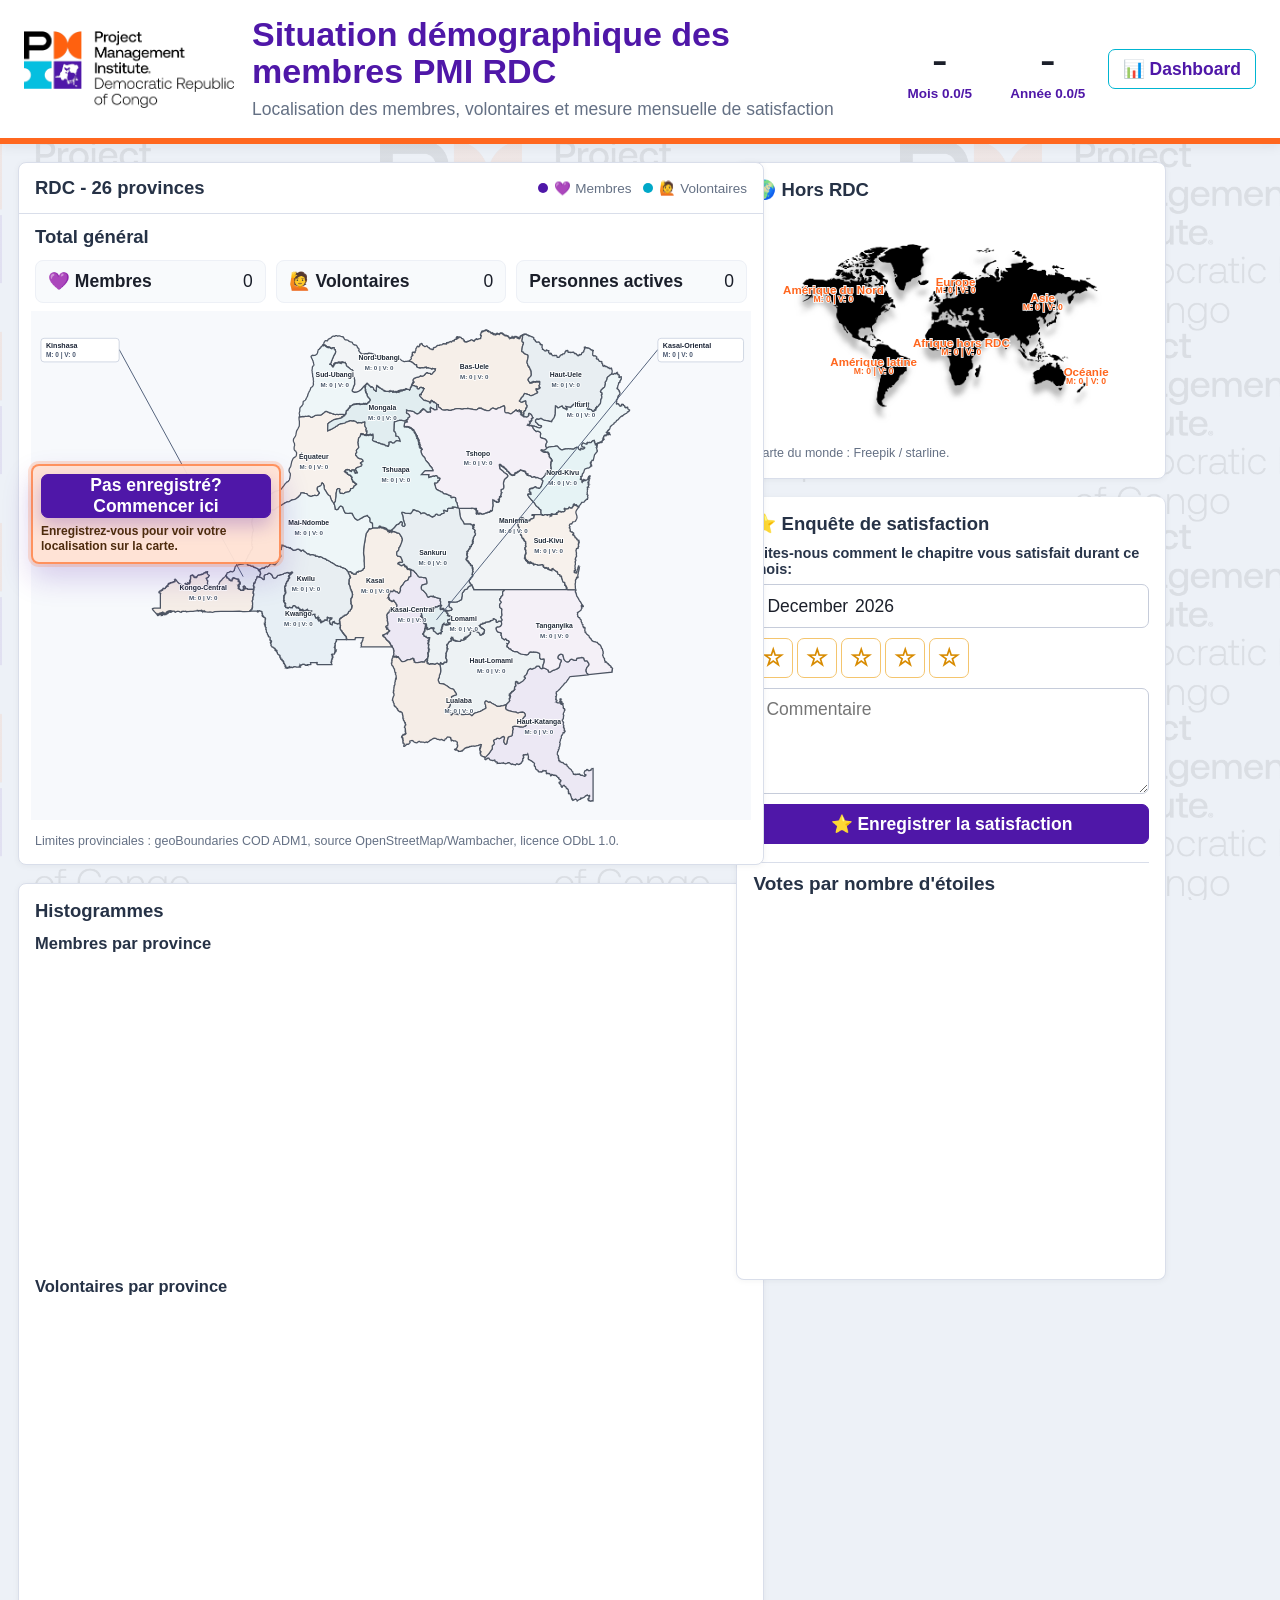
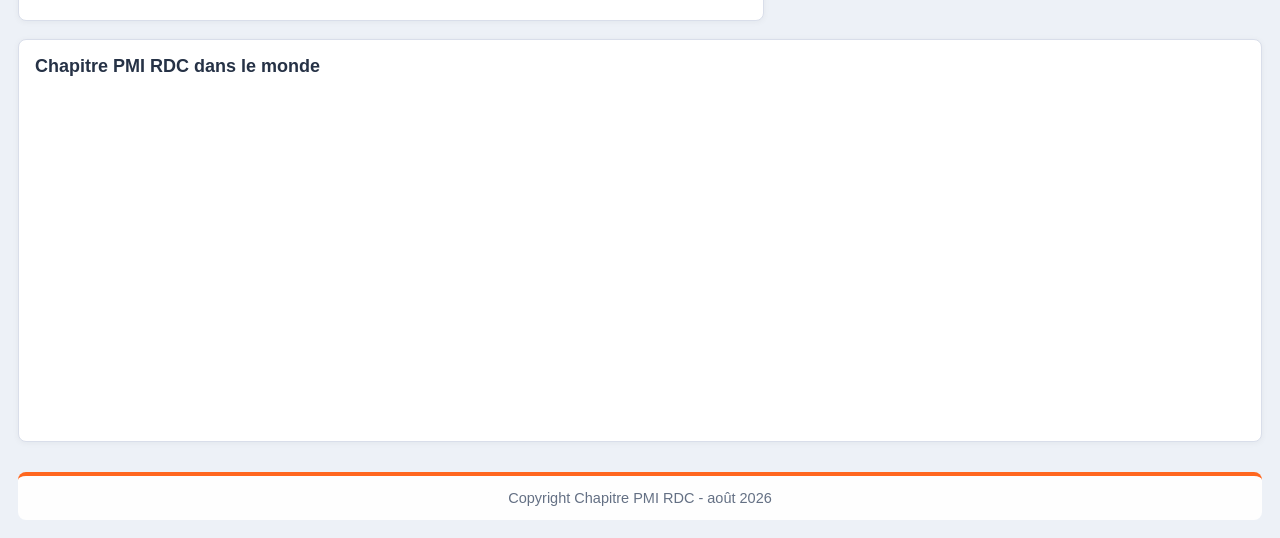
<file: index.html>
<!DOCTYPE html>
<html lang="fr">
<head>
  <meta charset="utf-8">
  <meta name="viewport" content="width=device-width, initial-scale=1">
  <title>PMI RDC - Situation démographique des membres</title>
  <link rel="stylesheet" href="style.css?v=20261020-1">
</head>
<body>
  <header class="topbar">
    <a class="brand" href="http://pmi-drcongo.org" target="_blank" rel="noopener">
      <img src="assets/p1_Image6_26195.png" alt="PMI RDC Chapter">
    </a>
    <div class="topbar-title">
      <h1>Situation démographique des membres PMI RDC</h1>
      <p>Localisation des membres, volontaires et mesure mensuelle de satisfaction</p>
    </div>
    <div class="header-actions">
      <span class="visitor-badge" id="visitorBadge" hidden></span>
      <div class="global-mood" title="Satisfaction du mois courant">
        <span id="monthMoodEmoji">-</span>
        <strong id="monthMoodScore">Mois 0.0/5</strong>
      </div>
      <div class="global-mood" title="Satisfaction depuis le début de l'année">
        <span id="yearMoodEmoji">-</span>
        <strong id="yearMoodScore">Année 0.0/5</strong>
      </div>
      <a class="button secondary" href="dashboard.html">📊 Dashboard</a>
    </div>
  </header>
  <div class="toast" id="successToast" role="status" aria-live="polite" hidden></div>
  <div class="loading-banner" id="loadingBanner" role="status" aria-live="polite" hidden>Chargement en cours...</div>

  <div class="modal-backdrop" id="registrationModal" hidden>
    <section class="panel form-panel modal-panel" role="dialog" aria-modal="true" aria-labelledby="registrationTitle">
      <div class="modal-header">
        <h2 id="registrationTitle">Pas enregistré? Commencer ici</h2>
        <button class="icon-button" type="button" id="closeRegistration" aria-label="Fermer">×</button>
      </div>
      <section class="mini-tutorial">
        <h2>📌 Mini tutoriel</h2>
        <ol>
          <li>Renseignez votre email, PMI ID, sexe et statut.</li>
          <li>Choisissez membre, volontaire ou les deux.</li>
          <li>En mode interactif, cliquez sur la carte ou un continent.</li>
          <li>En mode formulaire, choisissez une zone dans la liste.</li>
          <li>Ajoutez votre satisfaction du mois avec les étoiles.</li>
          <li>Utilisez l'annulation si vous devez retirer un choix.</li>
        </ol>
      </section>

      <h2>Identification</h2>
      <div class="status" id="statusBox">Les compteurs se mettent à jour après chaque opération valide.</div>
      <div class="mode-switch" role="group" aria-label="Mode de localisation">
        <label><input type="radio" name="entryMode" value="interactive" checked> Mode interactif</label>
        <label><input type="radio" name="entryMode" value="form"> Mode formulaire</label>
      </div>
      <div class="field">
        <label for="email">📧 Email</label>
        <input id="email" type="email" autocomplete="email" required>
      </div>
      <div class="field">
        <label for="pmiId">🆔 PMI ID</label>
        <input id="pmiId" type="text" autocomplete="off" required>
      </div>
      <div class="two-cols">
        <div class="field">
          <span class="field-label">👤 Sexe</span>
          <div class="radio-row">
            <label><input type="radio" name="gender" value="M" checked> 👨 M</label>
            <label><input type="radio" name="gender" value="F"> 👩 F</label>
          </div>
        </div>
        <div class="field">
          <span class="field-label">🎓💼 Statut</span>
          <div class="radio-row">
            <label><input type="radio" name="occupationStatus" value="Etudiant"> 🎓 Étudiant</label>
            <label><input type="radio" name="occupationStatus" value="Professionnel" checked> 💼 Professionnel</label>
          </div>
        </div>
      </div>
      <button class="button secondary" type="button" id="updateProfileInfo" disabled>Mettre à jour sexe/statut</button>
      <div class="status small-status" id="existingProfileHint"></div>

      <h2>📍 Votre statut PMI actuel</h2>
      <div class="two-cols">
        <div class="field">
          <label for="roleChoice">🤝 Statut PMI</label>
          <select id="roleChoice" required>
            <option value="">Choisir</option>
            <option value="member">💜 Membre</option>
            <option value="volunteer">🙋 Volontaire</option>
            <option value="both">💜🙋 Membre et volontaire</option>
          </select>
        </div>
        <div class="field">
          <label for="roleAction">🛠 Action (Mise à jour statut PMI)</label>
          <select id="roleAction" required disabled>
            <option value="add">Ajouter / mettre à jour</option>
            <option value="cancel">❌ Annuler</option>
          </select>
        </div>
      </div>
      <p class="note">Cliquez ensuite sur une province ou un continent. Si vous ajoutez un deuxième rôle plus tard, la nouvelle province remplace aussi la province du rôle déjà actif.</p>
      <div class="form-mode-zone" id="formModeZone" hidden>
        <div class="field">
          <label for="zoneChoice">Province ou continent</label>
          <select id="zoneChoice">
            <option value="">Choisir une zone</option>
          </select>
        </div>
        <button class="button primary" type="button" id="saveZoneChoice">Enregistrer la localisation</button>
      </div>
      <button class="button primary" type="button" id="useInteractiveMap">Utiliser la carte interactive</button>
      <button class="button secondary" type="button" id="applyCancel" disabled>❌ Appliquer une annulation</button>
      <p class="note">Pour annuler, renseignez seulement l'email ou le PMI ID déjà enregistré, choisissez le statut à annuler, puis cliquez sur ce bouton.</p>
      <div class="selected-zone" id="selectedZone">Aucune zone sélectionnée.</div>
    </section>
  </div>

  <main class="home-grid">
    <section class="map-section">
      <div class="map-main">
      <div class="map-shell panel">
        <div class="registration-callout">
          <button class="button primary map-float-action" type="button" id="openRegistration">Pas enregistré? Commencer ici</button>
          <span>Enregistrez-vous pour voir votre localisation sur la carte.</span>
        </div>
        <div class="map-toolbar">
          <h2>RDC - 26 provinces</h2>
          <div class="legend">
            <span><i class="dot member"></i>💜 Membres</span>
            <span><i class="dot volunteer"></i>🙋 Volontaires</span>
          </div>
        </div>
        <section class="form-totals map-totals">
          <h2>Total général</h2>
          <div class="totals">
            <div><strong>💜 Membres</strong><span id="totalMembers">0</span></div>
            <div><strong>🙋 Volontaires</strong><span id="totalVolunteers">0</span></div>
            <div><strong>Personnes actives</strong><span id="totalUnique">0</span></div>
          </div>
          <p class="note" id="totalUnlocated" hidden></p>
        </section>
        <div class="map-wrap">
          <svg viewBox="0 0 1160 820" role="img" aria-label="Carte cliquable de la RDC avec les 26 provinces">
            <rect x="0" y="0" width="1160" height="820" fill="#f7f9fc"></rect>
            <g id="provinceMap"></g>
            <g id="provinceBubbles"></g>
            <g id="provinceLabels"></g>
          </svg>
        </div>
        <p class="source-note">Limites provinciales : geoBoundaries COD ADM1, source OpenStreetMap/Wambacher, licence ODbL 1.0.</p>
      </div>

      <section class="panel home-charts">
        <h2>Histogrammes</h2>
        <div class="home-chart-grid">
          <div class="wide-chart">
            <h3>Membres par province</h3>
            <canvas id="homeMembersChart" width="1500" height="430"></canvas>
          </div>
          <div class="wide-chart">
            <h3>Volontaires par province</h3>
            <canvas id="homeVolunteersChart" width="1500" height="430"></canvas>
          </div>
        </div>
      </section>
      </div>

      <div class="side-stack">
        <div class="panel">
          <h2>🌍 Hors RDC</h2>
          <div class="world-map" id="continentList" aria-label="Carte du monde cliquable pour les membres hors RDC"></div>
          <p class="source-note world-source">Carte du monde : Freepik / starline.</p>
        </div>
        <section class="panel survey-box">
          <h2>⭐ Enquête de satisfaction</h2>
          <p class="mobile-satisfaction-hint">Exprimez aussi votre niveau de satisfaction avec le chapitre ce mois-ci.</p>
          <div class="field">
            <label for="surveyMonth">Dites-nous comment le chapitre vous satisfait durant ce mois:</label>
            <input id="surveyMonth" type="month" disabled>
          </div>
          <div class="stars" id="stars" aria-label="Satisfaction de 1 à 5 étoiles">
            <button type="button" data-rating="1">☆</button>
            <button type="button" data-rating="2">☆</button>
            <button type="button" data-rating="3">☆</button>
            <button type="button" data-rating="4">☆</button>
            <button type="button" data-rating="5">☆</button>
          </div>
          <textarea id="comment" rows="4" placeholder="Commentaire"></textarea>
          <button class="button primary" type="button" id="saveSurvey">⭐ Enregistrer la satisfaction</button>
          <div class="survey-chart">
            <h3>Votes par nombre d'étoiles</h3>
            <canvas id="homeStarsChart" width="1100" height="380"></canvas>
          </div>
        </section>
      </div>
    </section>
    <section class="panel home-world-chart">
      <h2>Chapitre PMI RDC dans le monde</h2>
      <canvas id="homeWorldCountryChart" width="1500" height="420"></canvas>
    </section>
  </main>

  <script src="supabase-config.js?v=20261020-1"></script>
  <script src="rdc-provinces-geojson.js?v=20261020-1"></script>
  <script src="app.js?v=20261020-1"></script>
  <script>
    PMIMapApp.initHome();
  </script>
  <footer class="site-footer">Copyright Chapitre PMI RDC - août 2026</footer>
</body>
</html>
</file>
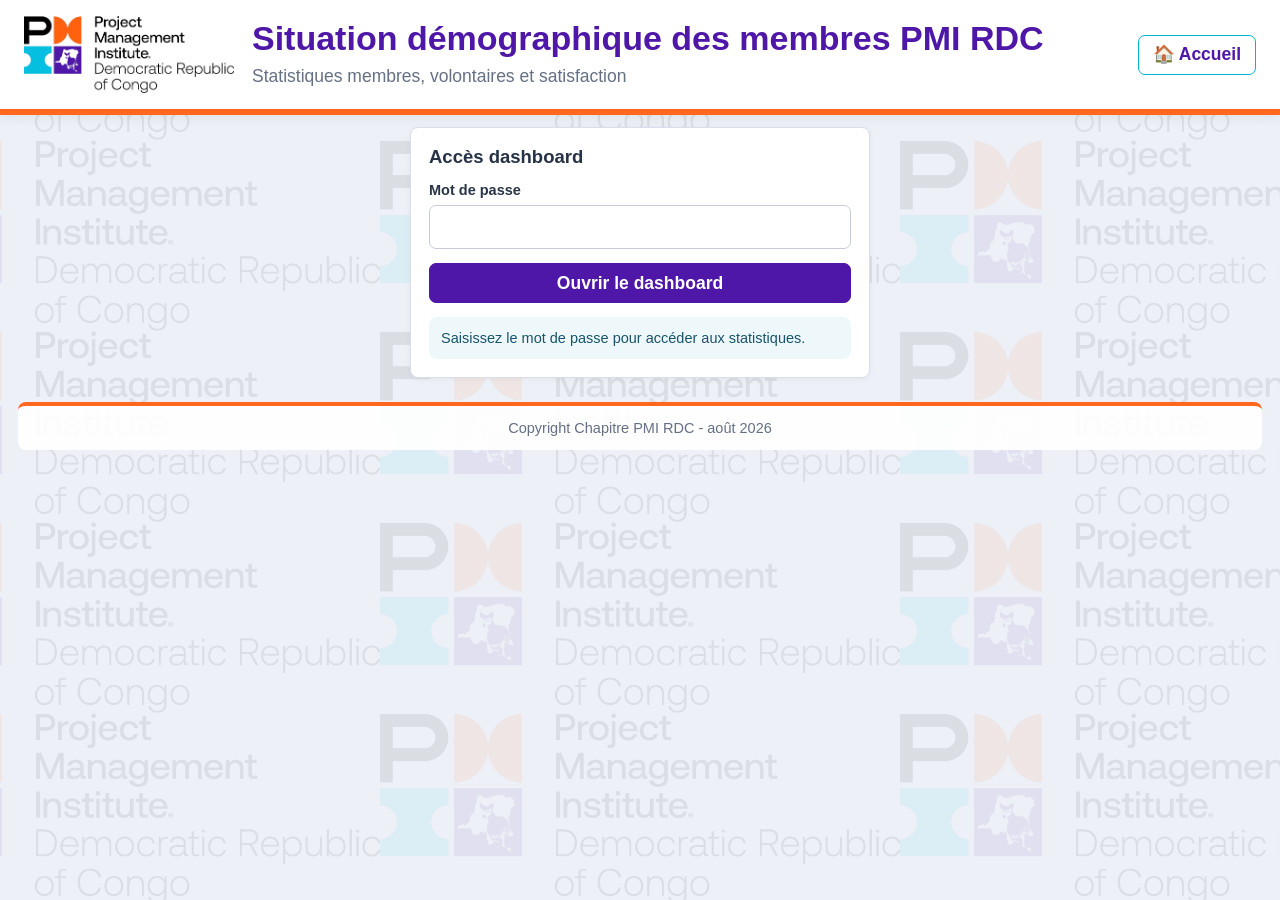
<file: dashboard.html>
<!DOCTYPE html>
<html lang="fr">
<head>
  <meta charset="utf-8">
  <meta name="viewport" content="width=device-width, initial-scale=1">
  <title>PMI RDC - Situation démographique des membres</title>
  <link rel="stylesheet" href="style.css?v=20261020-1">
</head>
<body>
  <header class="topbar">
    <a class="brand" href="http://pmi-drcongo.org" target="_blank" rel="noopener">
      <img src="assets/p1_Image6_26195.png" alt="PMI RDC Chapter">
    </a>
    <div class="topbar-title">
      <h1>Situation démographique des membres PMI RDC</h1>
      <p>Statistiques membres, volontaires et satisfaction</p>
    </div>
    <div class="header-actions">
      <a class="button secondary" href="index.html">🏠 Accueil</a>
    </div>
  </header>

  <main class="dashboard-page">
    <section class="panel password-panel" id="passwordPanel">
      <h2>Accès dashboard</h2>
      <div class="field">
        <label for="dashboardPassword">Mot de passe</label>
        <input id="dashboardPassword" type="password" autocomplete="current-password">
      </div>
      <button class="button primary" type="button" id="unlockDashboard">Ouvrir le dashboard</button>
      <div class="status" id="dashboardStatus">Saisissez le mot de passe pour accéder aux statistiques.</div>
    </section>

    <section id="dashboardContent" hidden>
      <div class="dashboard-grid">
        <section class="panel">
          <h2>Connexion base de données</h2>
          <div class="field">
            <label for="supabaseUrl">Supabase URL</label>
            <input id="supabaseUrl" placeholder="https://votre-projet.supabase.co">
          </div>
          <div class="field">
            <label for="supabaseAnon">Supabase anon key</label>
            <input id="supabaseAnon" placeholder="eyJ...">
          </div>
          <div class="button-row">
            <button class="button secondary" type="button" id="downloadConfig">Générer supabase-config.js</button>
          </div>
          <div class="status" id="dbConnectionStatus"></div>
          <textarea id="configPreview" rows="5" readonly></textarea>
          <p class="note">Les champs et le contenu ci-dessus viennent de `supabase-config.js` si le fichier est publié. Une page statique ne peut pas écrire directement dans ce fichier : ce bouton génère le fichier à publier.</p>
        </section>

        <section class="panel kpi-panel">
          <h2>Vue globale</h2>
          <div class="kpis">
            <div><strong id="kpiMembers">0</strong><span>💜 Membres</span></div>
            <div><strong id="kpiVolunteers">0</strong><span>🙋 Volontaires</span></div>
            <div><strong id="kpiPeople">0</strong><span>Personnes</span></div>
            <div><strong id="kpiSatisfaction">0.0</strong><span>⭐ Satisfaction</span></div>
          </div>
          <p class="note" id="kpiUnlocated" hidden></p>
          <div class="dashboard-emoji" id="dashboardEmoji">-</div>
        </section>
      </div>

      <section class="panel">
        <div class="dashboard-section-header">
          <h2>Histogramme par province</h2>
          <div class="button-row">
            <button class="button secondary" type="button" id="exportCsv">⬇️ Exporter CSV</button>
            <button class="button secondary" type="button" id="exportPng">🖼️ Exporter PNG</button>
            <button class="button secondary" type="button" id="copyMemberEmails">Copier emails membres</button>
            <button class="button secondary" type="button" id="copyVolunteerEmails">Copier emails volontaires</button>
            <button class="button danger" type="button" id="resetSatisfaction">Remettre les satisfactions à zéro</button>
            <button class="button danger" type="button" id="resetAll">❌ Remise à zéro</button>
          </div>
        </div>
        <canvas id="provinceChart" width="880" height="320"></canvas>
      </section>

      <section class="panel">
        <h2>Chapitre PMI RDC dans le monde</h2>
        <canvas id="worldCountryChart" width="980" height="340"></canvas>
      </section>

      <section class="panel">
        <h2>Segmentation</h2>
        <div class="small-charts">
          <canvas id="genderChart" width="320" height="190"></canvas>
          <canvas id="occupationChart" width="320" height="190"></canvas>
        </div>
      </section>

      <section class="panel">
        <div class="dashboard-section-header">
          <h2>Tableau niko-niko</h2>
          <div class="button-row">
            <select id="nikoPeriod">
              <option value="month">Mensuel</option>
              <option value="quarter">Trimestriel</option>
              <option value="year">Annuel</option>
            </select>
            <button class="button secondary" type="button" id="refreshDashboard">Actualiser</button>
          </div>
        </div>
        <div class="table-wrap">
          <table class="niko-table">
            <thead>
              <tr>
                <th>Période</th><th>Email</th><th>PMI ID</th><th>Vote</th><th>Niko-niko</th><th>Commentaire</th><th>Contact</th><th>Action</th>
              </tr>
            </thead>
            <tbody id="nikoBody"></tbody>
          </table>
        </div>
      </section>

      <section class="panel">
        <h2>Localisations et profils</h2>
        <div class="table-wrap">
          <table>
            <thead>
              <tr>
                <th>Prénom</th><th>Nom</th><th>📧 Email</th><th>🆔 PMI ID</th><th>📱 Téléphone</th>
                <th>Certification</th><th>Fonction</th><th>Industrie</th><th>Entreprise</th><th>Ville</th><th>Pays</th>
                <th>👤 Sexe</th><th>🎓💼 Statut</th><th>💜 Membre</th><th>🙋 Volontaire</th><th>🛠 Action</th>
              </tr>
            </thead>
            <tbody id="profilesBody"></tbody>
          </table>
        </div>
      </section>

      <section class="panel">
        <div class="dashboard-section-header">
          <h2>Log des actions</h2>
          <button class="button secondary" type="button" id="refreshLogs">Actualiser le log</button>
        </div>
        <div class="table-wrap log-table-wrap">
          <table>
            <thead>
              <tr>
                <th>Timestamp</th><th>Action</th><th>Email</th><th>PMI ID</th>
                <th>Localisation navigateur</th><th>Details</th>
              </tr>
            </thead>
            <tbody id="logsBody"></tbody>
          </table>
        </div>
      </section>
    </section>
  </main>

  <script src="supabase-config.js?v=20261020-1"></script>
  <script src="rdc-provinces-geojson.js?v=20261020-1"></script>
  <script src="app.js?v=20261020-1"></script>
  <script>
    PMIMapApp.initDashboard();
  </script>
  <footer class="site-footer">Copyright Chapitre PMI RDC - août 2026</footer>
</body>
</html>
</file>
<file: style.css>
:root {
  --pmi-purple: #4f17a8;
  --pmi-cyan: #00b5d1;
  --pmi-orange: #ff671f;
  --pmi-ink: #1b1f2a;
  --muted: #647084;
  --line: #d9deea;
  --panel: #ffffff;
  --soft: #f4f7fb;
  --member: #4f17a8;
  --volunteer: #00a8c8;
  --danger: #b42318;
}

* { box-sizing: border-box; }

body {
  margin: 0;
  max-width: 100vw;
  overflow-x: hidden;
  font-family: Aptos, Calibri, Tahoma, Arial, sans-serif;
  font-size: 17.5px;
  background-color: #edf1f7;
  background-image:
    linear-gradient(rgba(237, 241, 247, .92), rgba(237, 241, 247, .92)),
    url("assets/p1_Image6_26195.png");
  background-size: auto, 520px auto;
  background-position: center top, center 140px;
  background-repeat: repeat, repeat;
  background-attachment: fixed;
  color: var(--pmi-ink);
}

.topbar {
  min-height: 96px;
  display: flex;
  align-items: center;
  gap: 18px;
  padding: 16px 24px;
  background: #ffffff;
  border-bottom: 6px solid var(--pmi-orange);
  box-shadow: 0 2px 12px rgba(25, 30, 45, .08);
}

.brand img {
  width: 210px;
  max-width: 30vw;
  display: block;
}

.topbar-title {
  flex: 1;
  min-width: 220px;
}

h1, h2 {
  margin: 0;
  letter-spacing: 0;
}

h1 {
  color: var(--pmi-purple);
  font-size: clamp(22px, 3vw, 34px);
  line-height: 1.1;
}

h2 {
  color: #263246;
  font-size: 18.5px;
}

p {
  line-height: 1.45;
}

.topbar p {
  margin: 6px 0 0;
  color: var(--muted);
}

.header-actions {
  display: flex;
  align-items: center;
  gap: 12px;
  flex-wrap: wrap;
}

.visitor-badge {
  position: fixed;
  top: 12px;
  right: 12px;
  z-index: 12;
  padding: 8px 10px;
  border: 1px solid rgba(79, 23, 168, .18);
  border-radius: 8px;
  background: #fff;
  color: #4f17a8;
  font-size: 14.5px;
  font-weight: 800;
  box-shadow: 0 8px 22px rgba(25, 30, 45, .16);
}

.global-mood {
  min-width: 96px;
  display: flex;
  flex-direction: column;
  align-items: center;
  justify-content: center;
  gap: 2px;
  padding: 0 4px;
  border: 0;
  background: transparent;
  text-align: center;
}

.global-mood span {
  font-size: 48px;
  line-height: 1;
}

.global-mood strong {
  display: block;
  color: var(--pmi-purple);
  font-size: 13.5px;
  line-height: 1.15;
}

.toast {
  position: fixed;
  top: 14px;
  left: 50%;
  z-index: 20;
  width: min(560px, calc(100vw - 28px));
  transform: translateX(-50%);
  padding: 14px 16px;
  border: 1px solid #b7ead4;
  border-left: 5px solid #19a66a;
  border-radius: 8px;
  background: #ecf9f3;
  box-shadow: 0 12px 28px rgba(25, 30, 45, .18);
  color: #124f35;
  font-weight: 700;
}

.toast[hidden] {
  display: none;
}

.toast strong {
  display: block;
  margin-bottom: 4px;
  color: #0f3f2b;
}

.toast span {
  display: block;
  font-weight: 500;
  line-height: 1.35;
}

.loading-banner {
  position: fixed;
  top: 14px;
  right: 14px;
  z-index: 21;
  min-width: 210px;
  padding: 12px 14px;
  border: 1px solid #f6cfb8;
  border-left: 5px solid var(--pmi-orange);
  border-radius: 8px;
  background: #fff7ef;
  color: #71320b;
  font-weight: 800;
  box-shadow: 0 10px 24px rgba(25, 30, 45, .14);
}

.loading-banner[hidden] {
  display: none;
}

.button, button {
  min-height: 40px;
  border: 1px solid var(--line);
  border-radius: 7px;
  padding: 0 14px;
  font: inherit;
  font-weight: 700;
  cursor: pointer;
  text-decoration: none;
  display: inline-flex;
  align-items: center;
  justify-content: center;
  color: var(--pmi-ink);
  background: #fff;
}

.button.primary {
  border-color: var(--pmi-purple);
  background: var(--pmi-purple);
  color: #fff;
}

.button.secondary {
  border-color: var(--pmi-cyan);
  color: var(--pmi-purple);
}

.button.danger {
  border-color: #f1b7b1;
  background: #fff7f6;
  color: var(--danger);
}

.icon-button {
  width: 40px;
  min-width: 40px;
  padding: 0;
  font-size: 28px;
  line-height: 1;
}

button:disabled, .button:disabled, select:disabled {
  cursor: not-allowed;
  opacity: .55;
}

input, select, textarea {
  width: 100%;
  border: 1px solid #c6ccda;
  border-radius: 7px;
  padding: 10px 12px;
  color: var(--pmi-ink);
  background: #fff;
  font: inherit;
}

input, select {
  height: 44px;
}

textarea {
  resize: vertical;
}

input:focus, select:focus, textarea:focus, button:focus-visible, a:focus-visible {
  outline: 3px solid rgba(0, 181, 209, .28);
  outline-offset: 2px;
  border-color: var(--pmi-cyan);
}

.home-grid {
  width: 100%;
  max-width: 100vw;
  overflow-x: hidden;
  padding: 18px;
}

.modal-backdrop {
  position: fixed;
  inset: 0;
  z-index: 18;
  display: flex;
  align-items: flex-start;
  justify-content: center;
  padding: 24px 14px;
  background: rgba(15, 22, 35, .42);
  overflow: auto;
}

.modal-backdrop[hidden] {
  display: none;
}

.modal-panel {
  width: min(720px, 100%);
  max-height: calc(100vh - 48px);
  overflow: auto;
}

.modal-header {
  display: flex;
  align-items: center;
  justify-content: space-between;
  gap: 12px;
}

.panel {
  background: var(--panel);
  border: 1px solid var(--line);
  border-radius: 8px;
  box-shadow: 0 1px 6px rgba(25, 30, 45, .05);
}

.form-panel {
  display: grid;
  align-content: start;
  gap: 14px;
  padding: 18px;
}

.mini-tutorial {
  padding: 12px;
  border: 1px solid #dce8f1;
  border-left: 4px solid var(--pmi-cyan);
  border-radius: 8px;
  background: #f7fbfd;
}

.mini-tutorial ol {
  margin: 9px 0 0;
  padding-left: 20px;
  color: var(--muted);
  font-size: 14.5px;
  line-height: 1.45;
}

.mini-tutorial li + li {
  margin-top: 4px;
}

.field label, .field-label {
  display: block;
  margin-bottom: 7px;
  color: #29354a;
  font-size: 14.5px;
  font-weight: 700;
}

.radio-row {
  display: flex;
  flex-wrap: wrap;
  gap: 8px;
}

.radio-row label {
  min-height: 40px;
  display: inline-flex;
  align-items: center;
  gap: 8px;
  margin: 0;
  padding: 8px 10px;
  border: 1px solid #c6ccda;
  border-radius: 7px;
  background: #fff;
  font-weight: 700;
}

.radio-row input {
  width: auto;
  height: auto;
}

.mode-switch {
  display: grid;
  grid-template-columns: 1fr 1fr;
  gap: 8px;
}

.mode-switch label {
  min-height: 42px;
  display: inline-flex;
  align-items: center;
  gap: 8px;
  padding: 9px 10px;
  border: 1px solid #c6ccda;
  border-radius: 7px;
  background: #fff;
  font-weight: 700;
}

.mode-switch input {
  width: auto;
  height: auto;
}

.form-mode-zone {
  display: grid;
  gap: 10px;
}

.form-mode-zone[hidden] {
  display: none;
}

.two-cols {
  display: grid;
  grid-template-columns: 1fr 1fr;
  gap: 12px;
}

.note {
  margin: 0;
  color: var(--muted);
  font-size: 13.5px;
}

.selected-zone, .status {
  min-height: 42px;
  padding: 11px 12px;
  border-radius: 8px;
  font-size: 14.5px;
  line-height: 1.4;
}

.selected-zone {
  border-left: 4px solid var(--pmi-orange);
  background: #fff6ed;
  color: #71320b;
}

.status {
  background: #eef8fb;
  color: #18546a;
}

.status.error {
  background: #fff1f1;
  color: var(--danger);
}

.status.success {
  background: #ecf9f3;
  color: #146341;
}

.small-status {
  min-height: 0;
  padding: 8px 10px;
  font-size: 12.5px;
}

.survey-box {
  display: grid;
  gap: 10px;
  padding-top: 14px;
  border-top: 1px solid var(--line);
}

.mobile-satisfaction-hint {
  display: none;
  margin: 0;
  color: #4f17a8;
  font-weight: 800;
  line-height: 1.35;
}

.side-stack .survey-box {
  padding-top: 16px;
  border-top: 0;
}

.survey-chart {
  margin-top: 8px;
  padding-top: 10px;
  border-top: 1px solid var(--line);
}

.survey-chart h3 {
  margin: 0 0 8px;
  color: #263246;
  font-size: 19px;
}

.survey-chart canvas {
  min-height: 360px;
}

.home-world-chart {
  margin-top: 18px;
  padding: 16px;
}

.home-world-chart h2, .home-world-chart h3 {
  margin: 0 0 8px;
  color: #263246;
  font-size: 18px;
}

.home-world-chart canvas {
  width: 100%;
  min-height: 340px;
}

.stars {
  display: flex;
  gap: 4px;
}

.stars button {
  min-width: 40px;
  min-height: 40px;
  padding: 0;
  border-color: #f4c56e;
  color: #d88b00;
  font-size: 24px;
  line-height: 1;
}

.stars button.active {
  background: #fff2cf;
}

.map-section {
  display: grid;
  grid-template-columns: minmax(0, .88fr) 430px;
  gap: 18px;
  align-items: start;
}

.map-shell {
  position: relative;
}

.registration-callout {
  position: absolute;
  top: 50%;
  left: 12px;
  transform: translateY(-50%);
  z-index: 4;
  width: min(250px, calc(100% - 24px));
  display: grid;
  gap: 6px;
  padding: 8px;
  border: 2px solid rgba(255, 103, 31, .65);
  border-radius: 8px;
  background: rgba(255, 255, 255, .94);
  box-shadow: 0 14px 30px rgba(79, 23, 168, .2);
}

.registration-callout::before {
  content: "";
  position: absolute;
  inset: -5px;
  z-index: -1;
  border-radius: 11px;
  background: rgba(255, 103, 31, .18);
  animation: pulseAttention 1.8s ease-in-out infinite;
}

.registration-callout span {
  color: #4d2b0d;
  font-size: 12px;
  font-weight: 800;
  line-height: 1.25;
}

.map-float-action {
  width: 100%;
  min-height: 38px;
  padding: 0 10px;
  border-color: var(--pmi-orange);
  background: linear-gradient(135deg, var(--pmi-orange), var(--pmi-purple));
  box-shadow: 0 8px 18px rgba(79, 23, 168, .26);
}

@keyframes pulseAttention {
  0%, 100% { opacity: .3; transform: scale(.98); }
  50% { opacity: .9; transform: scale(1.02); }
}

.map-main {
  display: grid;
  gap: 18px;
  min-width: 0;
}

.map-toolbar, .dashboard-section-header {
  display: flex;
  align-items: center;
  justify-content: space-between;
  gap: 12px;
  padding: 14px 16px;
  border-bottom: 1px solid var(--line);
}

.legend {
  display: flex;
  gap: 12px;
  flex-wrap: wrap;
  color: var(--muted);
  font-size: 13.5px;
}

.legend span {
  display: inline-flex;
  align-items: center;
  gap: 6px;
}

.dot {
  width: 10px;
  height: 10px;
  display: inline-block;
  border-radius: 50%;
}

.dot.member { background: var(--member); }
.dot.volunteer { background: var(--volunteer); }

.map-totals {
  padding: 12px 16px 0;
}

.map-totals .totals {
  grid-template-columns: repeat(3, minmax(0, 1fr));
  display: grid;
  gap: 10px;
}

.map-totals .totals div {
  padding: 10px 12px;
  border: 1px solid #edf0f6;
  border-radius: 8px;
  background: #f8fafc;
}

.map-wrap {
  padding: 8px 12px 12px;
  overflow: auto;
}

svg {
  width: 100%;
  min-width: 720px;
  height: auto;
  display: block;
}

.province path {
  stroke: #4d5563;
  stroke-width: 1.25;
  vector-effect: non-scaling-stroke;
  cursor: pointer;
}

.province path:hover, .province path:focus {
  filter: brightness(1.08) drop-shadow(0 4px 8px rgba(23, 32, 51, .22));
  outline: none;
}

.province.has-data path {
  stroke: var(--pmi-orange);
  stroke-width: 2.35;
  filter: drop-shadow(0 2px 6px rgba(255, 103, 31, .22));
}

.map-label rect {
  fill: #fff;
  stroke: #b8c2d4;
  rx: 5;
}

.map-label text {
  fill: #192234;
  font-size: 11.5px;
  font-weight: 700;
}

.map-label .count {
  fill: #4a5870;
  font-size: 10.5px;
}

.map-label.empty-zone rect {
  fill: #f5f6f8;
  stroke: #d7dce5;
}

.map-label.empty-zone text,
.inside-label.empty-zone text {
  fill: #98a2b3;
}

.inside-label {
  pointer-events: none;
}

.inside-label text {
  fill: #1f2937;
  font-size: 11px;
  font-weight: 800;
  paint-order: stroke;
  stroke: rgba(255, 255, 255, .9);
  stroke-width: 3px;
  stroke-linejoin: round;
}

.inside-label .count {
  fill: #465568;
  font-size: 10px;
}

.inside-label.empty-zone .count {
  fill: #a3adbd;
}

.status-bubble {
  pointer-events: none;
  stroke: #ffffff;
  stroke-width: 2;
  vector-effect: non-scaling-stroke;
  opacity: .9;
}

.status-bubble.member {
  fill: var(--member);
}

.status-bubble.volunteer {
  fill: var(--volunteer);
}

.leader-line {
  stroke: #55647d;
  stroke-width: 1;
  fill: none;
  vector-effect: non-scaling-stroke;
}

.source-note {
  margin: 0;
  padding: 0 16px 14px;
  color: var(--muted);
  font-size: 12.5px;
}

.side-stack {
  display: grid;
  gap: 18px;
}

.side-stack .panel {
  padding: 16px;
}

.world-map {
  margin-top: 12px;
}

.world-map svg {
  width: 100%;
  min-width: 0;
  max-height: 300px;
  height: auto;
  display: block;
}

.world-hit-area {
  fill: rgba(0, 181, 209, 0);
  stroke: rgba(79, 23, 168, 0);
  stroke-width: 5;
  cursor: pointer;
  transition: fill .15s ease, stroke .15s ease;
}

.world-zone:hover .world-hit-area,
.world-zone:focus .world-hit-area {
  fill: rgba(0, 181, 209, .14);
  stroke: rgba(79, 23, 168, .7);
  outline: none;
}

.world-label {
  pointer-events: none;
  fill: var(--pmi-orange);
  font-size: 56px;
  font-weight: 800;
  text-anchor: middle;
  paint-order: stroke;
  stroke: rgba(255, 255, 255, .95);
  stroke-width: 9px;
}

.world-count {
  pointer-events: none;
  fill: var(--pmi-orange);
  font-size: 42px;
  font-weight: 700;
  text-anchor: middle;
  paint-order: stroke;
  stroke: rgba(255, 255, 255, .95);
  stroke-width: 8px;
}

.world-source {
  padding: 8px 0 0;
}

.world-bubble {
  pointer-events: none;
  stroke: #ffffff;
  stroke-width: 6;
  opacity: .92;
}

.world-bubble.member {
  fill: var(--member);
}

.world-bubble.volunteer {
  fill: var(--volunteer);
}

.log-table-wrap {
  max-height: 460px;
}

#configPreview {
  min-height: 126px;
  font-family: Consolas, "Courier New", monospace;
  font-size: 12.5px;
}

#dashboardStatus:empty {
  display: none;
}

.mini-count {
  display: block;
  margin-top: 4px;
  color: var(--muted);
  font-size: 13.5px;
}

.totals {
  display: grid;
  gap: 8px;
  margin-top: 12px;
}

.totals div {
  display: flex;
  justify-content: space-between;
  padding: 10px 0;
  border-bottom: 1px solid #edf0f6;
}

.dashboard-page {
  width: 100%;
  max-width: 100vw;
  overflow-x: hidden;
  padding: 12px;
}

.password-panel {
  max-width: 460px;
  display: grid;
  gap: 14px;
  padding: 18px;
  margin: 0 auto;
}

#dashboardContent {
  display: grid;
  gap: 12px;
}

#dashboardContent[hidden] {
  display: none;
}

.dashboard-grid {
  display: grid;
  grid-template-columns: minmax(280px, 1fr) minmax(280px, 1fr);
  gap: 12px;
}

.dashboard-grid .panel, .dashboard-page > #dashboardContent > .panel {
  padding: 10px;
}

.kpis {
  display: grid;
  grid-template-columns: repeat(4, 1fr);
  gap: 7px;
  margin-top: 10px;
}

.kpis div {
  padding: 8px;
  border: 1px solid var(--line);
  border-radius: 8px;
  background: var(--soft);
}

.kpis strong {
  display: block;
  color: var(--pmi-purple);
  font-size: 21px;
}

.kpis span {
  color: var(--muted);
  font-size: 12px;
}

.dashboard-emoji {
  margin-top: 8px;
  font-size: 38px;
}

.site-footer {
  margin: 12px 18px 18px;
  padding: 14px 18px;
  border-top: 4px solid var(--pmi-orange);
  border-radius: 8px;
  background: rgba(255, 255, 255, .92);
  color: var(--muted);
  font-size: 14.5px;
  text-align: center;
}

.button-row {
  display: flex;
  gap: 6px;
  flex-wrap: wrap;
  align-items: center;
}

canvas {
  width: 100%;
  max-width: 100%;
  height: auto;
  display: block;
  background: #fff;
}

.dashboard-page canvas {
  max-height: 320px;
  object-fit: contain;
}

.small-charts canvas {
  max-height: 190px;
}

.home-charts {
  padding: 16px;
}

.home-chart-grid {
  display: grid;
  grid-template-columns: 1fr;
  gap: 16px;
  margin-top: 12px;
}

.home-chart-grid > div {
  min-width: 0;
}

.home-chart-grid h3 {
  margin: 0 0 8px;
  color: #263246;
  font-size: 16.5px;
}

.small-charts {
  display: grid;
  grid-template-columns: 1fr 1fr;
  gap: 10px;
  margin-top: 8px;
}

.wide-chart canvas {
  min-height: 300px;
}

.table-wrap {
  width: 100%;
  max-width: 100%;
  max-height: 320px;
  overflow: auto;
}

table {
  width: 100%;
  border-collapse: collapse;
  font-size: 12px;
}

th, td {
  padding: 6px 7px;
  border-bottom: 1px solid #edf0f6;
  text-align: left;
  vertical-align: top;
  white-space: normal;
}

th {
  position: sticky;
  top: 0;
  background: #f7f9fc;
  z-index: 1;
}

.delete-click {
  min-height: 28px;
  padding: 0 8px;
  color: var(--danger);
  border-color: #efb4b4;
  background: #fff7f7;
}

.niko-table th:first-child,
.niko-table td:first-child {
  width: 150px;
  min-width: 150px;
  text-align: justify;
  text-justify: inter-word;
}

.email-action {
  min-height: 28px;
  padding: 0 8px;
  border-color: #b7dce7;
  color: var(--pmi-purple);
  background: #f5fbfd;
}

.email-action.disabled {
  pointer-events: none;
  opacity: .5;
}

.comment-tooltip {
  display: inline-flex;
  max-width: 170px;
  overflow: hidden;
  text-overflow: ellipsis;
  color: var(--pmi-purple);
  font-weight: 700;
  text-decoration: underline dotted;
  text-underline-offset: 3px;
  cursor: help;
}

@media (max-width: 1050px) {
  .map-section, .dashboard-grid, .small-charts {
    grid-template-columns: 1fr;
  }

  .map-main {
    order: 1;
  }

  .side-stack {
    order: 2;
  }

  .brand img {
    max-width: 220px;
  }
}

@media (max-width: 680px) {
  .topbar {
    align-items: flex-start;
    flex-direction: column;
  }

  .header-actions {
    width: 100%;
    justify-content: space-between;
  }

  .two-cols, .kpis {
    grid-template-columns: 1fr;
  }

  .mode-switch, .map-totals .totals {
    grid-template-columns: 1fr;
  }

  .map-toolbar, .dashboard-section-header {
    align-items: flex-start;
    flex-direction: column;
  }

  .map-float-action {
    min-height: 42px;
  }

  .registration-callout {
    position: static;
    transform: none;
    width: calc(100% - 24px);
    margin: 12px 12px 0;
  }

  .mobile-satisfaction-hint {
    display: block;
  }

  svg {
    min-width: 100%;
  }

  .dashboard-page,
  .home-grid {
    padding: 10px;
  }
}
</file>
